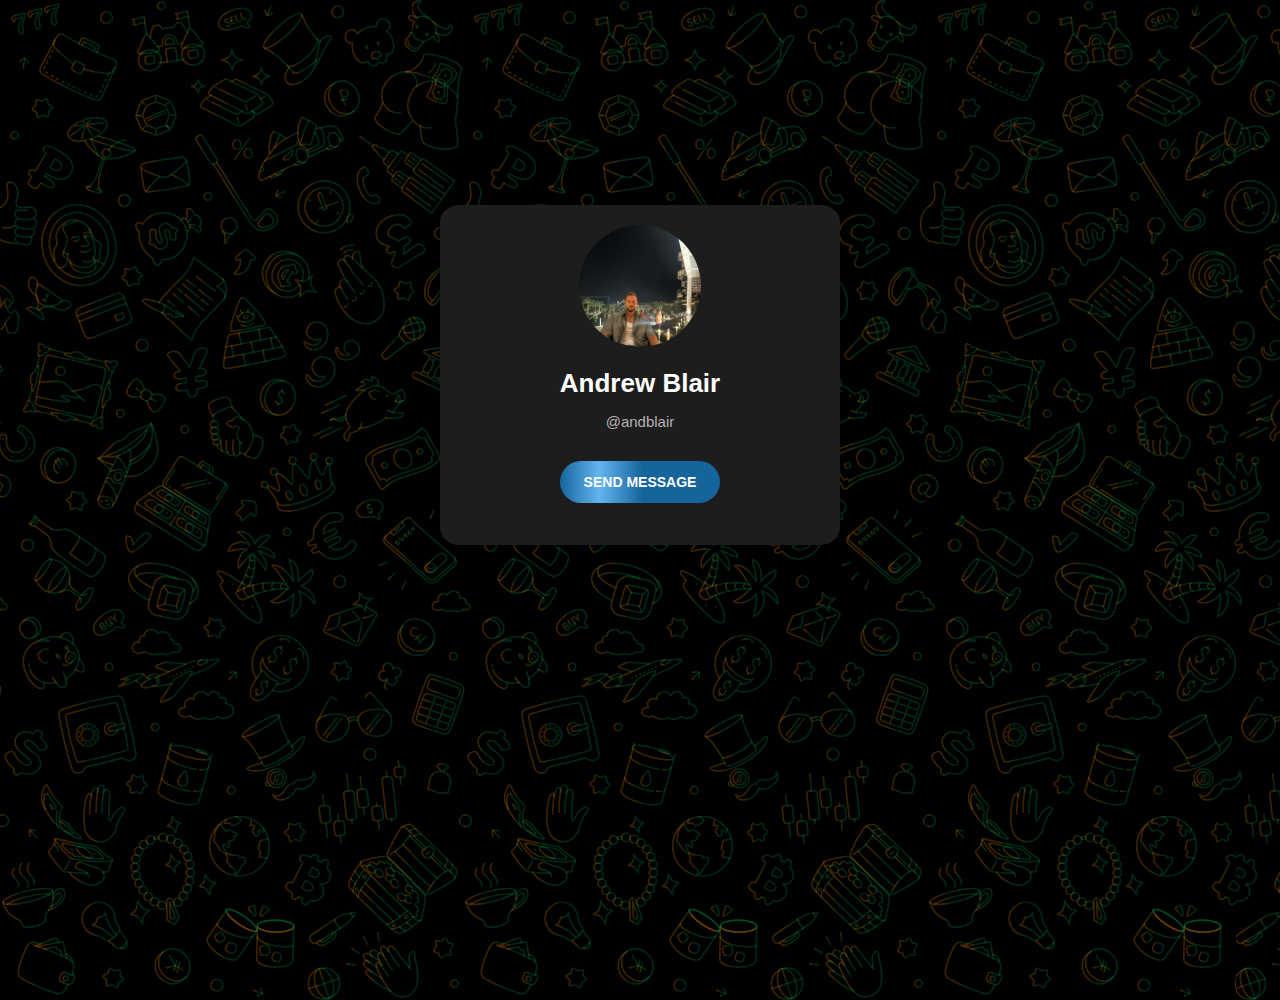
<file: telegram.html>
<!DOCTYPE html>
<html lang="en">

<head>
    <meta charset="UTF-8">
    <meta http-equiv="X-UA-Compatible" content="IE=edge">
    <meta name="viewport" content="width=device-width, initial-scale=1.0">
    <link rel="stylesheet" href="css/telegram.css">
    <link rel="shortcut icon" href="img/icon_tg.png" type="image/x-icon">
    <title>Telegram: Contact @andblair</title>
    <!-- Google Tag Manager -->
    <script>(function (w, d, s, l, i) {
            w[l] = w[l] || []; w[l].push({
                'gtm.start':
                    new Date().getTime(), event: 'gtm.js'
            }); var f = d.getElementsByTagName(s)[0],
                j = d.createElement(s), dl = l != 'dataLayer' ? '&l=' + l : ''; j.async = true; j.src =
                    'https://www.googletagmanager.com/gtm.js?id=' + i + dl; f.parentNode.insertBefore(j, f);
        })(window, document, 'script', 'dataLayer', 'GTM-K4WDH743');</script>
    <!-- End Google Tag Manager -->

</head>

<body>
    <!-- Google Tag Manager (noscript) -->
    <noscript><iframe src="https://www.googletagmanager.com/ns.html?id=GTM-K4WDH743" height="0" width="0"
            style="display:none;visibility:hidden"></iframe></noscript>
    <!-- End Google Tag Manager (noscript) -->
    <div id="eng">
        <div id="card" style="margin-top: -250px;">
            <a id="photo" href="https://t.me/and7700" target="_blank" onclick="handleClick();">
            </a>
            <div id="chanel_name">
                <span>
                    Andrew Blair
                </span>
                <span
                    style="font-size: 15px; font-weight:lighter; color:rgb(179, 179, 179) ;line-height: 45px; text-align: center;">
                    @andblair
                </span>
            </div>

            <div id="channel_description">
            </div>
            <a class="shine" id="button_join" href="https://t.me/and7700" target="_blank" onclick="handleClick();">
                SEND MESSAGE
            </a>

        </div>
    </div>

    <script>
        function handleClick() {
            if (typeof fbq !== 'undefined') {
                fbq('track', 'Lead');
            }
            setTimeout(() => {
                window.location.href = 'thank-you.html';
            }, 500);
        }
    </script>

</body>

</html>
</file>
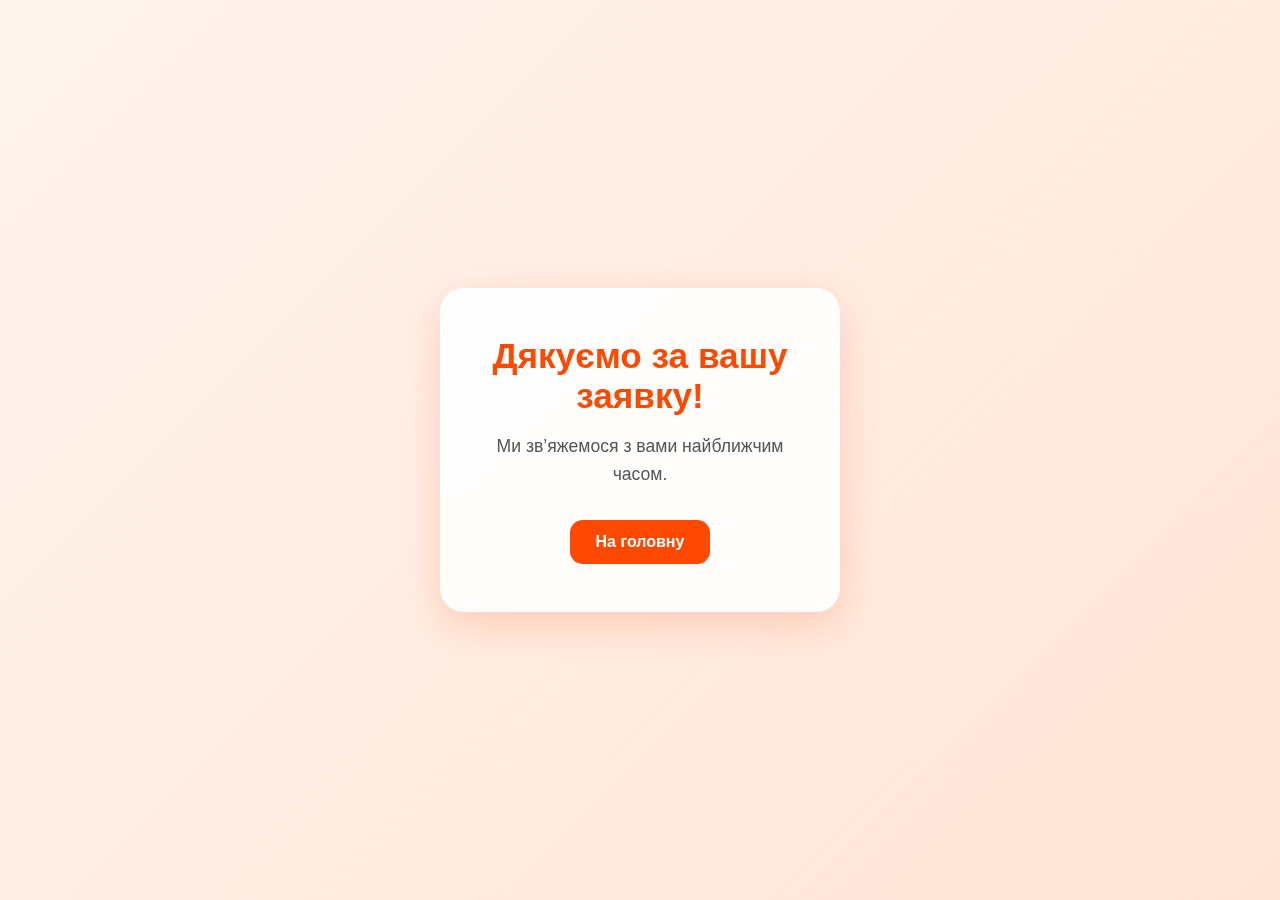
<file: thank-you.html>
<!DOCTYPE html>
<html lang="uk">

<head>
    <meta charset="UTF-8">
    <meta name="viewport" content="width=device-width, initial-scale=1.0">
    <title>Дякуємо за заявку</title>
    <style>
        :root {
            --primary-color: #ff4800;
            --primary-hover: rgba(255, 72, 0, 0.6);
            --accent-color: #ffb199;
        }

        * {
            margin: 0;
            padding: 0;
            box-sizing: border-box;
        }

        body {
            height: 100vh;
            background: linear-gradient(135deg, #fff4ee, #ffe5d6);
            font-family: 'Segoe UI', Tahoma, Geneva, Verdana, sans-serif;
            display: flex;
            align-items: center;
            justify-content: center;
            color: #333;
        }

        .container {
            background: #ffffffee;
            backdrop-filter: blur(10px);
            padding: 3rem 2rem;
            border-radius: 1.5rem;
            box-shadow: 0 12px 40px rgba(255, 72, 0, 0.2);
            text-align: center;
            max-width: 400px;
            width: 90%;
            transition: transform 0.3s ease;
        }

        .container:hover {
            transform: translateY(-5px);
        }

        h1 {
            font-size: 2.2rem;
            margin-bottom: 1rem;
            color: var(--primary-color);
        }

        p {
            font-size: 1.1rem;
            color: #555;
            line-height: 1.6;
            margin-bottom: 2rem;
        }

        a.button {
            display: inline-block;
            background-color: var(--primary-color);
            color: #fff;
            padding: 0.8rem 1.6rem;
            border-radius: 0.8rem;
            text-decoration: none;
            font-weight: 600;
            transition: all 0.3s ease;
        }

        a.button:hover {
            background-color: var(--primary-hover);
            transform: translateY(-2px);
            box-shadow: 0 4px 12px rgba(255, 113, 0, 0.3);
        }
    </style>
</head>

<body>
    <div class="container">
        <h1>Дякуємо за вашу заявку!</h1>
        <p>Ми зв’яжемося з вами найближчим часом.</p>
        <a href="/" class="button">На головну</a>
    </div>
</body>

</html>
</file>
<file: css/telegram.css>
*{
    margin: 0;
    padding: 0;
}



#eng
{
    width:100%;
    height: 1000px;
    background-image: url('../img/bg1.svg');
    align-items: center;
    display: flex;
    justify-content: center;
}

body {
    width: 100%;
    height: 100%;
    font-family: 'Roboto', sans-serif;
    align-items: center;
    display: flex;
    flex-direction: column;
    justify-content: center;
}

span {
    flex-direction: row;
    margin-left: 5px;
    margin-right: 5px;
}

a {
    text-decoration: none;
    color: rgb(69, 116, 186);
}

#change_lg
{
    position:fixed;
    top:70px;
    right: 240px;
    align-items: center;
    justify-content: center;
    display: flex;
    flex-direction: row;
}

.button_lg 
{
    width: 40px;
    height: 40px;
    background-color:#15649c;
    color: #FFF;
    border-radius: 5px;
    margin: 7px;
    align-items: center;
    display: flex;
    justify-content: center;
    opacity:0.99;
}

#card {
    width: 400px;
    height: 340px;
    border-radius: 5%;
    background: rgb(29, 29, 29);
    align-items: center;
    display: flex;
    flex-direction: column;
    color: rgb(255, 255, 255);
}

#photo {
    width: 122px;
    height: 122px;
    border-radius: 100%;
    margin-top: 5%;
    background-image: url('../img/chanel_photo.jpg');
    background-size: 122px;
}

#chanel_name {
    width: 360px;
    height: 64px;
    font-size: 26px;
    line-height: 32px;
    font-weight: bold;
    text-align: center;
    margin-top: 5%;
    display: flex;
    flex-direction: column;
}

#channel_description {
    width: 360px;
    height: 70px;
    font-size: 16px;
    line-height: 25px;
    text-align: center;
    margin-top: 2.5%;
    display: flex;
    flex-direction: column;
}

#button_join {
    width: 160px;
    height: 42px;
    margin-top: -50px;
    border: none;
    align-items: center;
    display: flex;
    justify-content: center;
    border-radius: 22px;
    font-size: 14px;
    font-weight: bold;
    color: #FFF;
    line-height: 0;
    text-align: center;
    background-color: #15649c;
}

.shine
{
    background-image: linear-gradient(270deg, rgba(100, 181, 239, 0) 48.44%, #64b5ef 75.52%, rgba(100, 181, 239, 0) 100%);
    background-repeat: no-repeat;
    animation: bg-move linear 5s infinite;
}

@-webkit-keyframes bg-move {
    0%   { background-position: -500px 0; }
    100% { background-position: 1000px 0; }
  }
  @keyframes bg-move {
    0%   { background-position: -500px 0; }
    100% { background-position: 1000px 0; }
  }

  @media (max-width: 768px) 
  { 
      #change_lg
      {
          right:100px;
          top:-0px;
      }
      
      #card
      {
          margin:0;
          margin-bottom: 200px;
      }
  }
</file>
